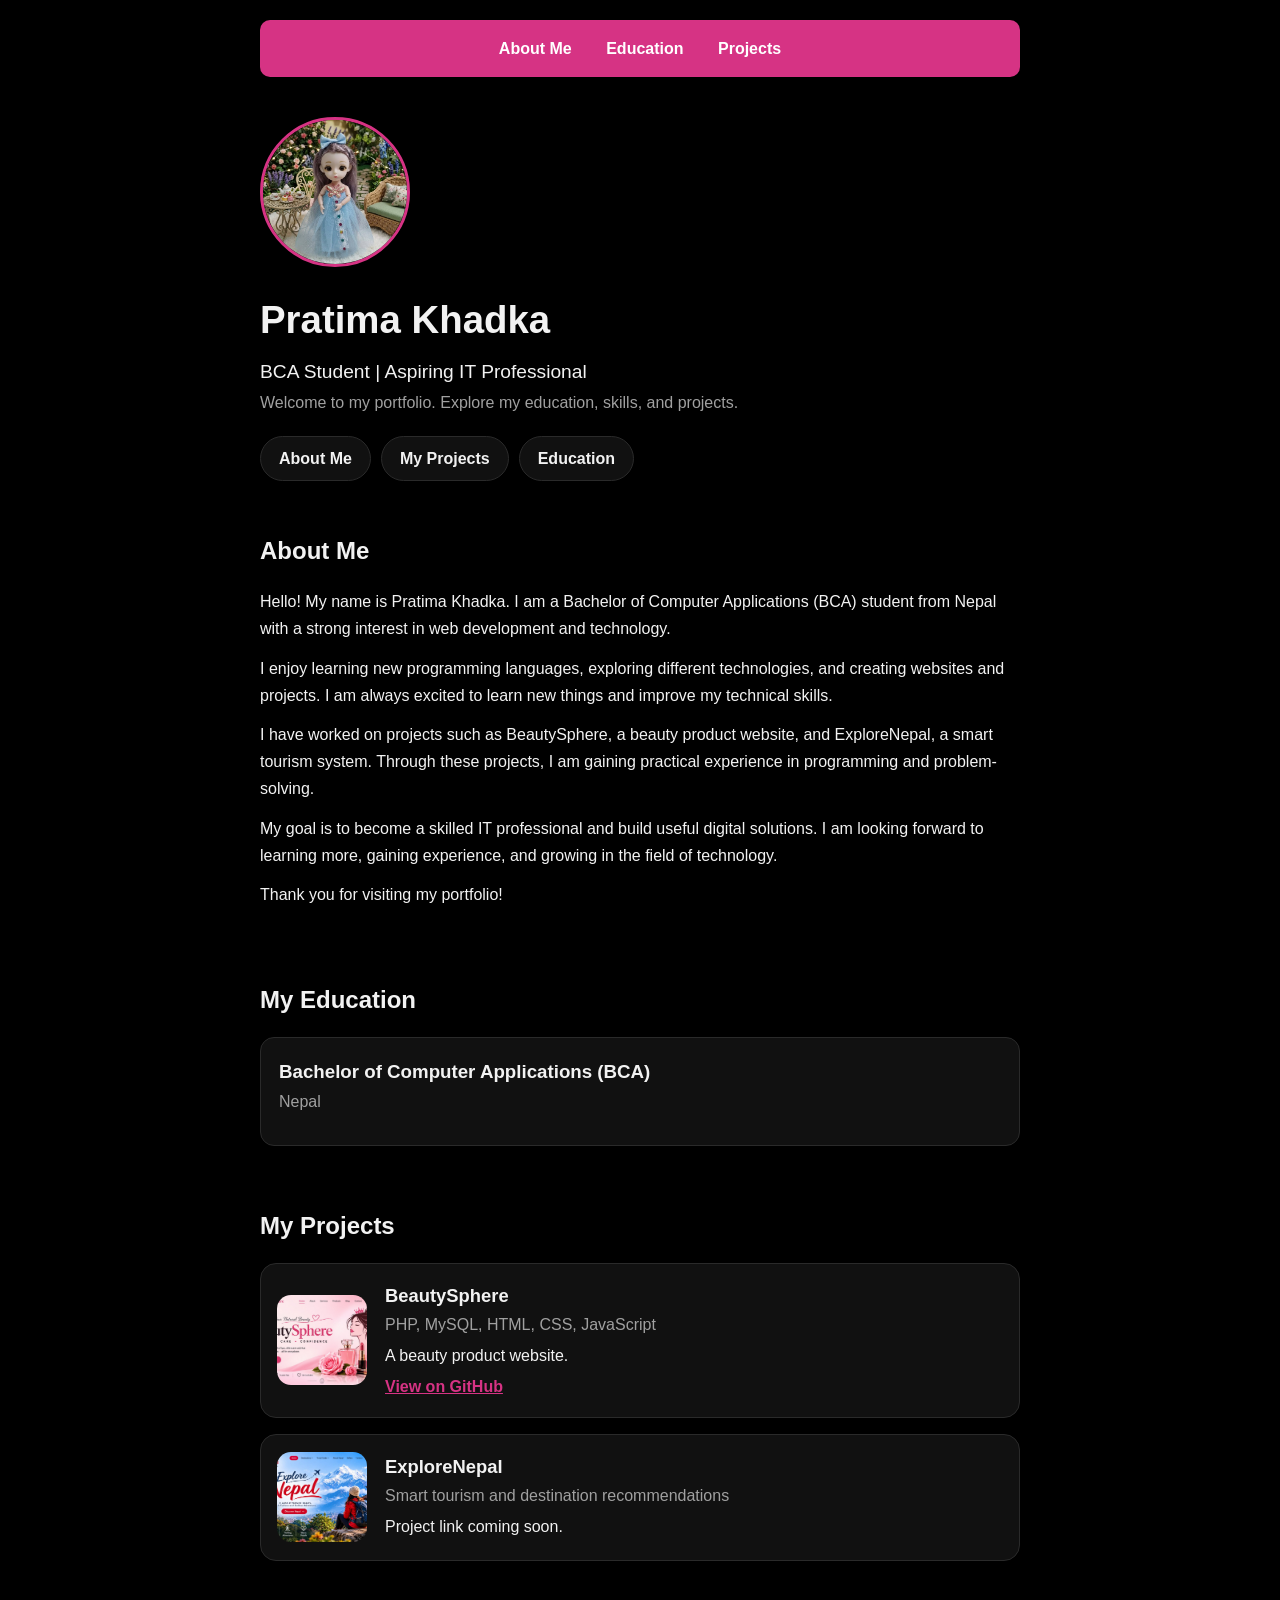
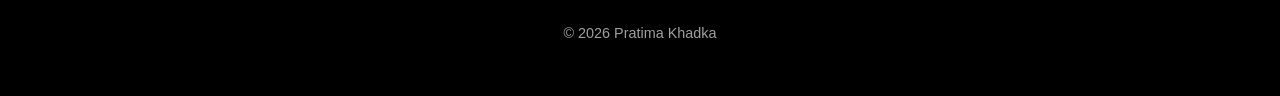
<file: pratimakhadka-code.github.io/index.html>
<!DOCTYPE html>
<html lang="en">
<head>
    <meta charset="UTF-8">
    <meta name="viewport" content="width=device-width, initial-scale=1">
    <title>Pratima Khadka | BCA Student and Web Developer from Nepal</title>
    <meta name="description" content="Pratima Khadka is a BCA student from Nepal interested in web development. See her projects BeautySphere and ExploreNepal.">
    <meta name="author" content="Pratima Khadka">
    <link rel="canonical" href="https://pratimakhadka-code.github.io/">

    <!-- Preview when your link is shared (WhatsApp, Facebook, LinkedIn) -->
    <meta property="og:type" content="profile">
    <meta property="og:title" content="Pratima Khadka | BCA Student from Nepal">
    <meta property="og:description" content="Portfolio of Pratima Khadka: education, skills and projects.">
    <meta property="og:url" content="https://pratimakhadka-code.github.io/">
    <meta property="og:image" content="https://pratimakhadka-code.github.io/profile.jpg">

    <!-- Tells Google who this page is about -->
    <script type="application/ld+json">
    {
      "@context": "https://schema.org",
      "@type": "Person",
      "name": "Pratima Khadka",
      "jobTitle": "BCA Student",
      "description": "BCA student from Nepal interested in web development.",
      "url": "https://pratimakhadka-code.github.io/",
      "image": "https://pratimakhadka-code.github.io/profile.jpg",
      "nationality": "Nepali",
      "sameAs": [
        "https://github.com/pratimakhadka-code"
      ]
    }
    </script>
    <link rel="stylesheet" href="style.css">
</head>

<body>
    <nav>
        <a href="#about">About Me</a>
        <a href="#education">Education</a>
        <a href="#projects">Projects</a>
    </nav>

    <header class="hero">
        <img src="profile.jpg" alt="Pratima Khadka profile photo" class="profile-photo">
        <h1>Pratima Khadka</h1>
        <p class="role">BCA Student | Aspiring IT Professional</p>
        <p class="muted">Welcome to my portfolio. Explore my education, skills, and projects.</p>
        <div class="buttons">
            <a href="#about">About Me</a>
            <a href="#projects">My Projects</a>
            <a href="#education">Education</a>
        </div>
    </header>

    <main>
        <section>
            <h2 id="about">About Me</h2>
            <p>Hello! My name is Pratima Khadka. I am a Bachelor of Computer Applications (BCA) student from Nepal with a strong interest in web development and technology.</p>
            <p>I enjoy learning new programming languages, exploring different technologies, and creating websites and projects. I am always excited to learn new things and improve my technical skills.</p>
            <p>I have worked on projects such as BeautySphere, a beauty product website, and ExploreNepal, a smart tourism system. Through these projects, I am gaining practical experience in programming and problem-solving.</p>
            <p>My goal is to become a skilled IT professional and build useful digital solutions. I am looking forward to learning more, gaining experience, and growing in the field of technology.</p>
            <p>Thank you for visiting my portfolio!</p>
        </section>

        <section>
            <h2 id="education">My Education</h2>
            <div class="card">
                <h3>Bachelor of Computer Applications (BCA)</h3>
                <p class="muted">Nepal</p>
            </div>
        </section>

        <section>
            <h2 id="projects">My Projects</h2>

            <div class="projects">
                <div class="project-card">
                    <div class="pic pic-1"></div>
                    <div>
                        <h3>BeautySphere</h3>
                        <p class="muted">PHP, MySQL, HTML, CSS, JavaScript</p>
                        <p>A beauty product website.</p>
                        <a href="https://github.com/pratimakhadka-code/BeautySphere" target="_blank">View on GitHub</a>
                    </div>
                </div>

                <div class="project-card">
                    <div class="pic pic-2"></div>
                    <div>
                        <h3>ExploreNepal</h3>
                        <p class="muted">Smart tourism and destination recommendations</p>
                        <p>Project link coming soon.</p>
                    </div>
                </div>
            </div>
        </section>
    </main>

    <footer>© 2026 Pratima Khadka</footer>
</body>
</html>
</file>
<file: pratimakhadka-code.github.io/style.css>
/* ---------- Colors: change these to change the whole look ---------- */
:root {
    --bg: #000000;
    --card: #111111;
    --border: #2a2a2a;
    --text: #f2f2f2;
    --muted: #a0a0a0;
    --pink: #d63384;
}

* { box-sizing: border-box; margin: 0; padding: 0; }
html { scroll-behavior: smooth; }

body {
    font-family: "Segoe UI", Arial, sans-serif;
    background: var(--bg);
    color: var(--text);
    line-height: 1.7;
    padding: 20px;
}

main, .hero {
    max-width: 760px;
    margin: 0 auto;
}

/* ---------- Navigation ---------- */
nav {
    background-color: var(--pink);
    padding: 15px;
    text-align: center;
    border-radius: 10px;
    max-width: 760px;
    margin: 0 auto;
}
nav a {
    color: white;
    text-decoration: none;
    margin: 0 15px;
    font-weight: bold;
}
nav a:hover { text-decoration: underline; }

/* ---------- Top section ---------- */
.hero { padding: 40px 0 20px; }

.profile-photo {
    width: 150px;
    height: 150px;
    border-radius: 50%;
    object-fit: cover;
    display: block;
    margin: 0 0 20px;
    border: 3px solid var(--pink);
}

h1 { font-size: 2.4rem; }
.role { font-size: 1.2rem; margin-top: 4px; }
.muted { color: var(--muted); }

.buttons { display: flex; flex-wrap: wrap; gap: 10px; margin-top: 20px; }
.buttons a {
    background: var(--card);
    color: var(--text);
    text-decoration: none;
    padding: 8px 18px;
    border-radius: 999px;
    border: 1px solid var(--border);
    font-weight: 600;
}
.buttons a:hover { border-color: var(--pink); color: var(--pink); }

/* ---------- Sections ---------- */
section { padding: 30px 0; }
h2 { font-size: 1.5rem; margin-bottom: 16px; scroll-margin-top: 20px; }
section p { margin-bottom: 12px; }

.card {
    background: var(--card);
    border: 1px solid var(--border);
    border-radius: 14px;
    padding: 18px;
}

/* ---------- Project cards ---------- */
.projects { display: flex; flex-direction: column; gap: 16px; }

.project-card {
    display: flex;
    gap: 18px;
    align-items: center;
    background: var(--card);
    border: 1px solid var(--border);
    border-radius: 16px;
    padding: 16px;
}
.project-card:hover { border-color: var(--pink); }
.project-card p { margin-bottom: 4px; }

.pic {
    width: 90px;
    height: 90px;
    flex-shrink: 0;
    border-radius: 14px;
    display: flex;
    align-items: center;
    justify-content: center;
    font-size: 2rem;
    background-size: cover;
    background-position: center;
}
 .pic-1 { background-image: url("images/beautysphere.jpg"); }
.pic-2 { background-image: url("images/ExploreNepal.jpg"); }

.project-card h3 { font-size: 1.15rem; }
.project-card a { color: var(--pink); font-weight: bold; }

footer { text-align: center; padding: 30px 0; color: var(--muted); font-size: 0.9rem; }

@media (max-width: 480px) {
    h1 { font-size: 1.9rem; }
    .pic { width: 70px; height: 70px; }
    nav a { margin: 0 8px; }
}
</file>
